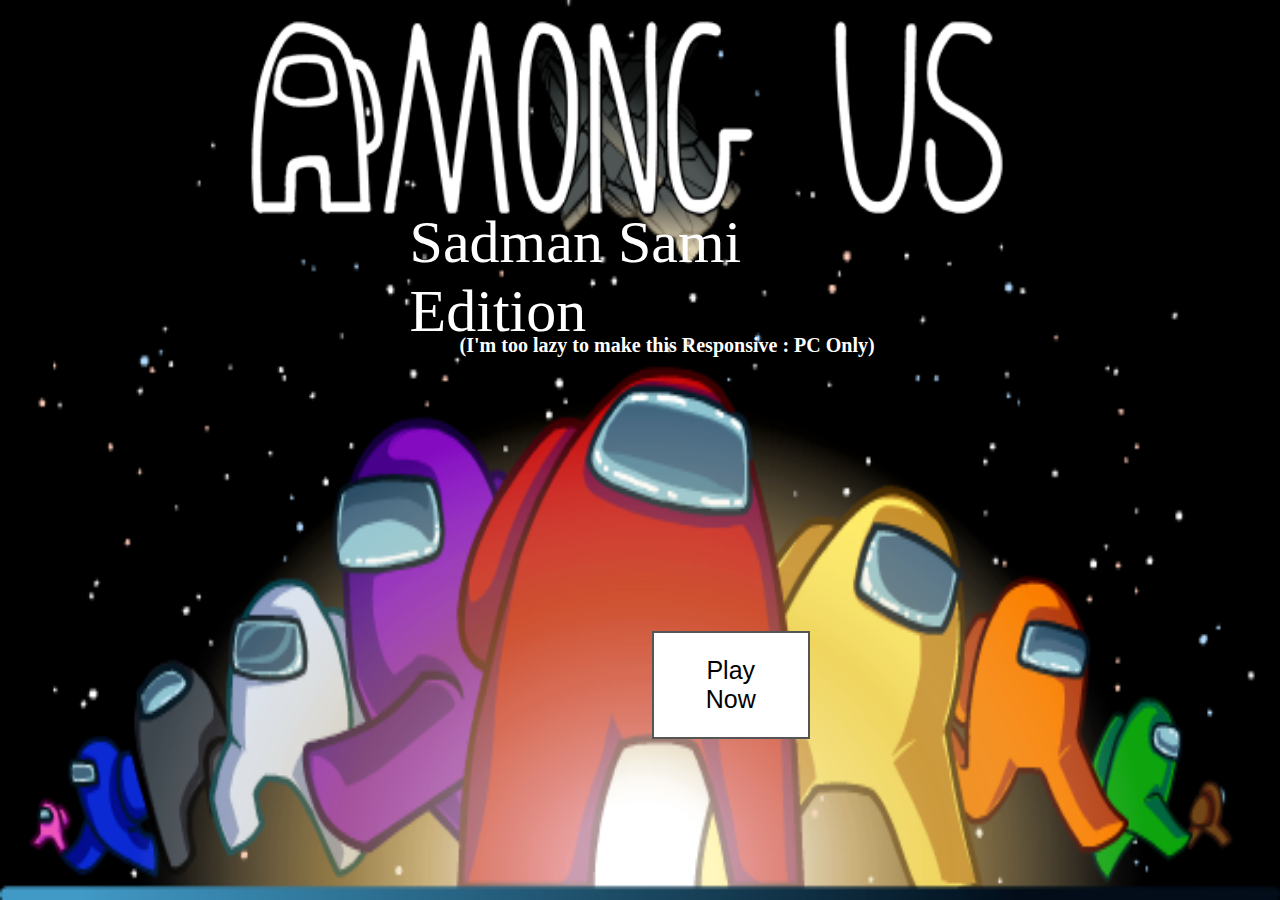
<file: index.html>
<!DOCTYPE html>
<html lang="en">
<head>
    <meta charset="UTF-8">
    <meta name="viewport" content="width=device-width, initial-scale=1.0">
    <title>Among Us (Sadman Sami Edition)</title>
    <link href="indexcss.css" rel="stylesheet" />  
    <link rel="shortcut icon" href="icon.png" />
    <link rel="stylesheet" type="text/css" href="icon.png" />
    <link rel="icon" href="icon.png" sizes="32x32" /> 
</head>
<body class="bg" id="bg">
    <img src="logo.png" class="img"> 
    <div class="text" style="color: white;">
        Sadman Sami Edition <br>
        <div class="small">(I'm too lazy to make this <b>Responsive</b> : PC Only)</div>
    </div>
    <div class="btttn">
        <a href="page2.html"><button class="button button5">Play Now</button></a>
    </div>
    <audio src="index.mp3" autoplay loop></audio>
</body>
</html>
</file>
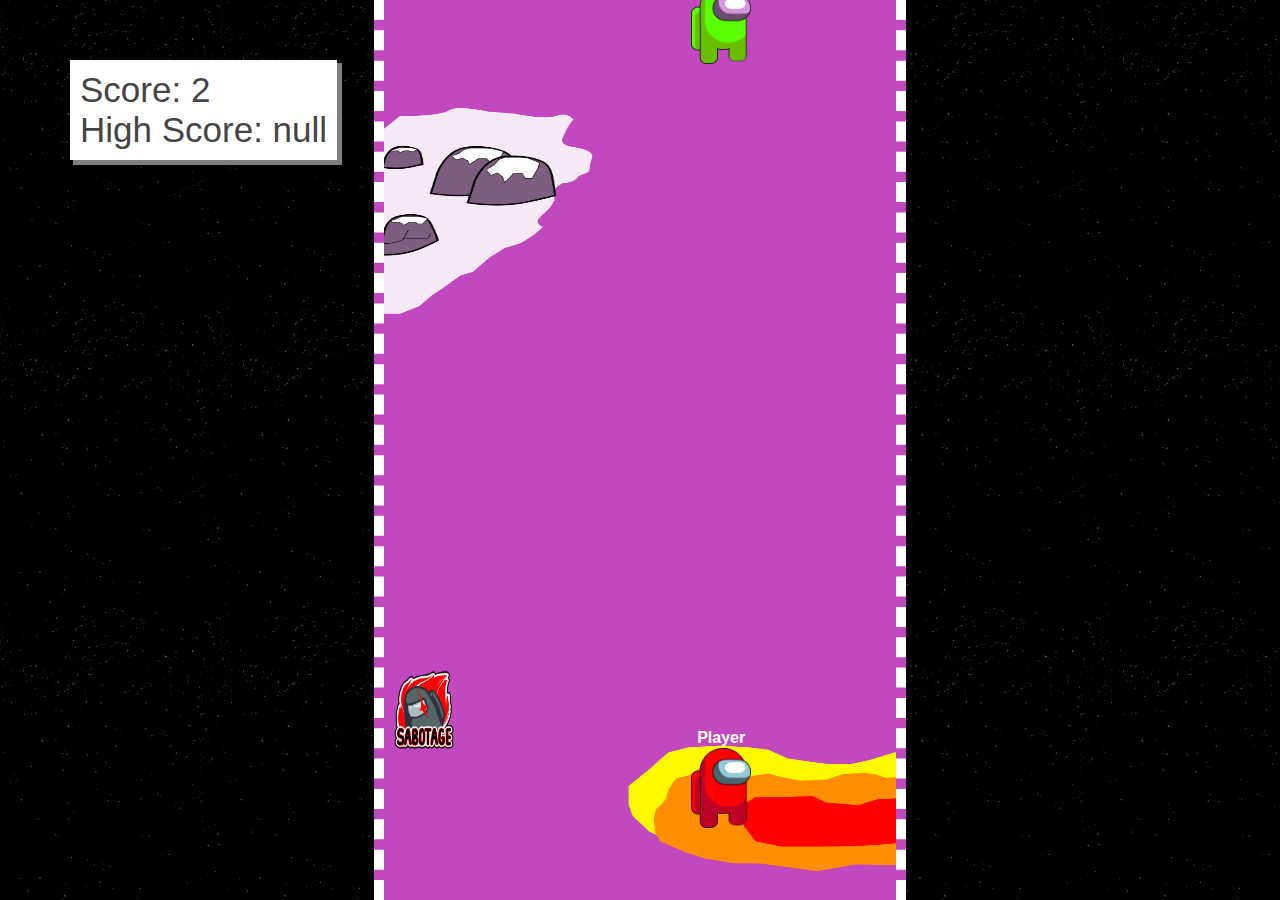
<file: among-us.html>
<!DOCTYPE html>
<html lang="en">

<head>
    <meta charset="UTF-8">
    <title>Among Us </title>
    <link href="style.css" rel="stylesheet" />  
    <link rel="shortcut icon" href="icon.png" />
    <link rel="stylesheet" type="text/css" href="icon.png" />
    <link rel="icon" href="icon.png" sizes="32x32" />  
</head>

<body>
    
    <div id="score_div">
        Score: <span id="score">0</span> <br>
        High Score: <span id="high_score">0</span><br>
        
    </div>
    
    
    <audio src="43.mp3" autoplay loop ></audio>
    
    
    <div id="container">
        <div id="line_1" class="line"></div>
        
        <div id="line_3" class="line"></div>
        <div id="car" class="car">
            <div class="sami"><b> Player </b></div> 
        </div>
        <div id="car_1" class="car">
            <div class="text"><b>Impostor</b></div>
        </div>
        <div id="car_2" class="car">
            <div class="text"><b>Impostor</b></div>
        </div>
        <div id="car_3" class="car">
            <div class="text"><b>Impostor</b></div>
        </div>
        <div id="car_4" class="car">
            <div class="text1"><b>CrewMember</b></div>
        </div>

        <a href="index.html"><div id="car_5" class="car">
        </div></a>
        <div id="car_6" class="car">
        </div>

        
        <div id="restart_div">
            <button id="restart" >
                
            </button>
            <div id="audio">
                
            </div>
        </div>
        
    </div>

    
    

    <script src="jquery.min.js"></script>
    <script src="script.js"></script>
    <script>
        let name = sessionStorage.getItem("name");
        document.querySelector(".name").innerHTML = name;
    </script>
    
    
    
</body>

</html>
</file>
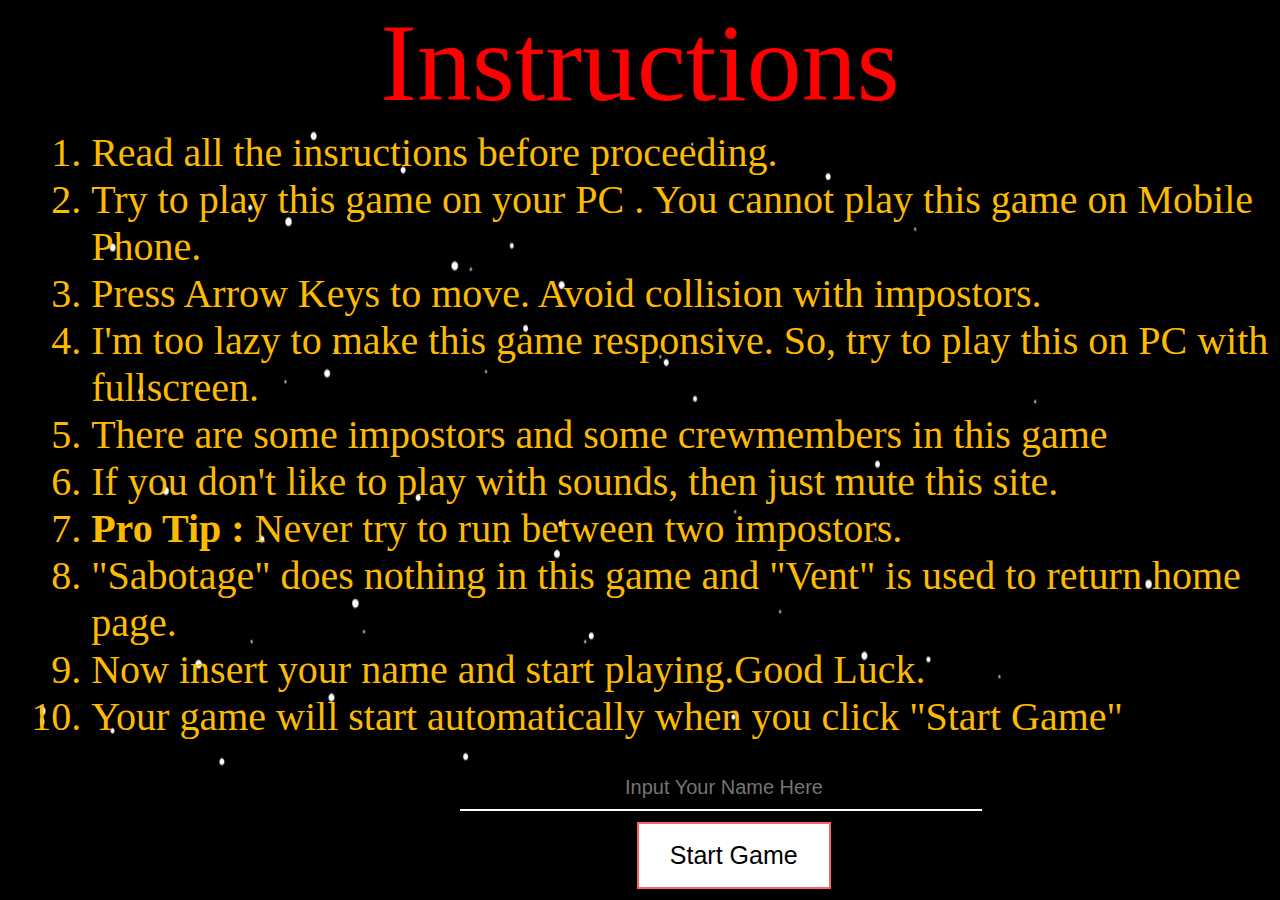
<file: page2.html>
<!DOCTYPE html>
<html lang="en">
<head>
    <meta charset="UTF-8">
    <meta name="viewport" content="width=device-width, initial-scale=1.0">
    <title>Among Us</title>
    <link href="page2css.css" rel="stylesheet" />  
    <link rel="shortcut icon" href="icon.png" />
    <link rel="stylesheet" type="text/css" href="icon.png" />
    <link rel="icon" href="icon.png" sizes="32x32" /> 
</head>
<body class="bg" id="bg">
        <div class="text">Instructions</div> 
        <div class="list">
            <ol>
                <li>Read all the insructions before proceeding. </li>
                <li>Try to play this game on your PC . You cannot play this game on Mobile Phone. </li>
                <li>Press Arrow Keys to move. Avoid collision with impostors.</li>
                <li>I'm too lazy to make this game responsive. So, try to play this on PC with fullscreen.</li>
                <li>There are some impostors and some crewmembers in this game</li>
                <li>If you don't like to play with sounds, then just mute this site.</li>
                <li><b>Pro Tip :</b> Never try to run between two impostors.</li>
                <li>"Sabotage" does nothing in this game and "Vent" is used to return home page.</li>
                <li>Now insert your name and start playing.Good Luck.</li>
                <li>Your game will start automatically when you click "Start Game"</li>
            </ol>
        </div> 
        <div>
            <form name="welcome_form" onclick="submitForm(event)" >
                
                
            </form>
            <input type="text" class="name" name="name" placeholder="Input Your Name Here" required> <br>
            <div class="btttn">
                <a href="among-us.html"><button class="button button5" >Start Game</button></a>
            </div>
        </div>
        <audio src="index.mp3" autoplay loop></audio>  

<script>
    function submitForm(e) {
    e.preventDefualt();
    let name = document.forms["welcome_form"]["name"].value;
    sessionStorage.setItem("name", name);
    let name = sessionStorage.getItem("name");
    document.querySelector(".name").innerHTML = name;
    location.href = "among-us.html";
}
</script>
</body>
</html>
</file>
<file: indexcss.css>
body, html {
    height: 100%;
    margin: 0;
  }
.bg {
    background-image: url('wall1.png');
    background-repeat: no-repeat;
    background-size: 100% 100%;
    background-color: black;
    opacity: 100%;
}
.img {
    margin: auto;
    width: 60%;
    margin-left: 19%;
    margin-right: 19%;
    margin-top: 1%;
}
.text {
    margin: auto;
    margin-left: 32%;
    margin-right: 29%;
    font-size: 60px;
    margin-top: -18px;
}
.button {
    background-color: #4CAF50; /* Green */
    border: none;
    color: white;
    padding: 23px 32px;
    text-align: center;
    text-decoration: none;
    display: inline-block;
    font-size: 25px;
    margin: 4px 2px;
    transition-duration: 0.4s;
    cursor: pointer;
    width: 25%;
  }
  .button5 {
    background-color: white;
    color: black;
    border: 2px solid #555555;
  }
  
  .button5:hover {
    background-color: #555555;
    color: white;
  }

.btttn {
    margin-top: 270px;
    margin-left: 650px;
}

.small {
    font-size: 20px;
    margin-left: 50px;
    margin-top: -12px;
    font-weight: bolder;
}
</file>
<file: style.css>
body {
    height: 100%;
    width: 100%;
    margin: 0;
    background-image: url('4.gif');
    font-family: sans-serif;
}

#container{
    position: relative;
    height: 100vh;
    width: 40%;
    margin: auto;
    background-color: #c248c0;
    overflow: hidden;
    border-left: dashed white 10px;
    border-right: dashed white 10px;
}
.line{
    position: absolute;
    height: 300px;
    width: 450px;
    margin-left: -80px;
    background-image: url('untitled.png');
    background-repeat: no-repeat;
    background-size: 100% 100%;
}
#line_1{
    top: -150px;
}
#line_2{
    top: 150px;
}
#line_3{
    top: 450px;
    background-image: url('lava.png');
    background-repeat: no-repeat;
    background-size: 100% 100%;
    margin-left: 210px;
}
.car{
    position: absolute;
    height: 80px;
    width: 60px;
    border-radius: 5px;
    
}
#car{
    bottom: 8%;
    left: 60%;
    background-image: url('red.png');
    background-repeat: no-repeat;
    background-size: 100% 100%;
}

#car_1{
    top: -100px;
    left: 60%;
    background-image: url('green.png');
    background-repeat: no-repeat;
    background-size: 100% 100%;
}
#car_2{
    top: -270px;
    left: 40%;
    background-image: url('orange.png');
    background-repeat: no-repeat;
    background-size: 100% 100%;
}
#car_3{
    top: -500px;
    left: 50%;
    background-image: url('yellow.png');
    background-repeat: no-repeat;
    background-size: 100% 100%;
    border: red 2px;
}
#car_4{
    top: -740px;
    left: 50%;
    background-image: url('blue.png');
    background-repeat: no-repeat;
    background-size: 100% 100%;
    border: red 2px;
}


#restart_div {
    position: absolute;
    height: 100%;
    width: 100%;
    background-color:#c248c0;
    color: white;
    font-family: sans-serif;
    font-size: 40px;
    text-align: center;
    display: none;
    
}

#restart {
    border: none;
    padding: 25px;
    color: white;
    background-image: url('123.gif');
    background-repeat: no-repeat;
    background-size: 100% 100%;
    font-size: 30px;
    margin-top: 30%;
    height: 350px;
    width: 400px;
}
.small_text{
    font-size: 15px;
}
#score_div{
    position: absolute;
    margin-top: 60px;
    margin-left: 70px;
    font-size: 35px;
    background-color: white;
    color: #454545;
    padding: 10px;
    box-shadow: 4px 4px 0px 1px #808080;
}
.text {
    margin-top: -19px;
    color:#8c0606;
    text-align: center;
}
.sami {
    margin-top: -19px;
    color: white;
    text-align: center;
}
.text1 {
    text-align: center;
    margin-top: -19px;
    color: white;
    text-align: center;
    margin-left: -16px;

}
#car_5{
    background-image: url('vent.png');
    background-repeat: no-repeat;
    background-size: 100% 100%;
    margin-top: 670px;
    margin-left: 547px;
}
#car_6{
    background-image: url('Sabotage.png');
    background-repeat: no-repeat;
    background-size: 100% 100%;
    margin-top: 670px;
    margin-left: 10px;
 
}

.bgm {
    float: left;
}

.btn1 {
    background-image: url('on.png');
    background-repeat: no-repeat;
    background-size: 100% 100%;
    width: 50px;
    height: 50px;
    display: none;
}

.btn2 {
    background-image: url('off.png');
    background-repeat: no-repeat;
    background-size: 100% 100%;
    width: 50px;
    height: 50px;
}
#audio {
    position: absolute;
    height: 100%;
    width: 100%;
    background-image: url('kill.mp3');
    color: white;
    font-family: sans-serif;
    font-size: 40px;
    text-align: center;
    display: none;
}
</file>
<file: page2css.css>
body, html {
    height: 100%;
    margin: 0;
  }

.text {
    text-align: center;
    color: red;
    font-size: 110px;
    
}


.list {
    position: relative;
    margin-top: -38px;
    margin-left: 4%;
    color: #fcba03;
    font-size: 40px;
}

.bg {
    background-image: url('jif.gif');
    background-repeat: no-repeat;
    background-size: 100% 100%;
    background-color: black;
    opacity: 100%;
}

.name {
    align-items: center;
    justify-content: center;
    width: 40%;
    padding-top: 10px;
    padding-bottom: 10px;
    padding-left: 8px;
    border: none;
    background-color: transparent;
    font-size: 20px;
    color: white;
    border-bottom: 2px solid white;
    text-align: center;
    margin-left: 460px;
    margin-top: -26px;
    
}

.button {
    background-color: #4CAF50; /* Green */
    border: none;
    color: white;
    padding: 17px 17px;
    text-align: center;
    text-decoration: none;
    display: inline-block;
    font-size: 25px;
    margin: 4px 2px;
    transition-duration: 0.4s;
    cursor: pointer;
    width: 30%;
  }
  .button5 {
    background-color: white;
    color: black;
    border: 2px solid #fa6464;
  }
  
  .button5:hover {
    background-color: #fa6464;
    color: white;
  }

.btttn {
    margin-top: 7px;
    margin-left: 635px;
}

.welcome_form input:focus,
.welcome_form button:focus {
    outline: none;
}
</file>
